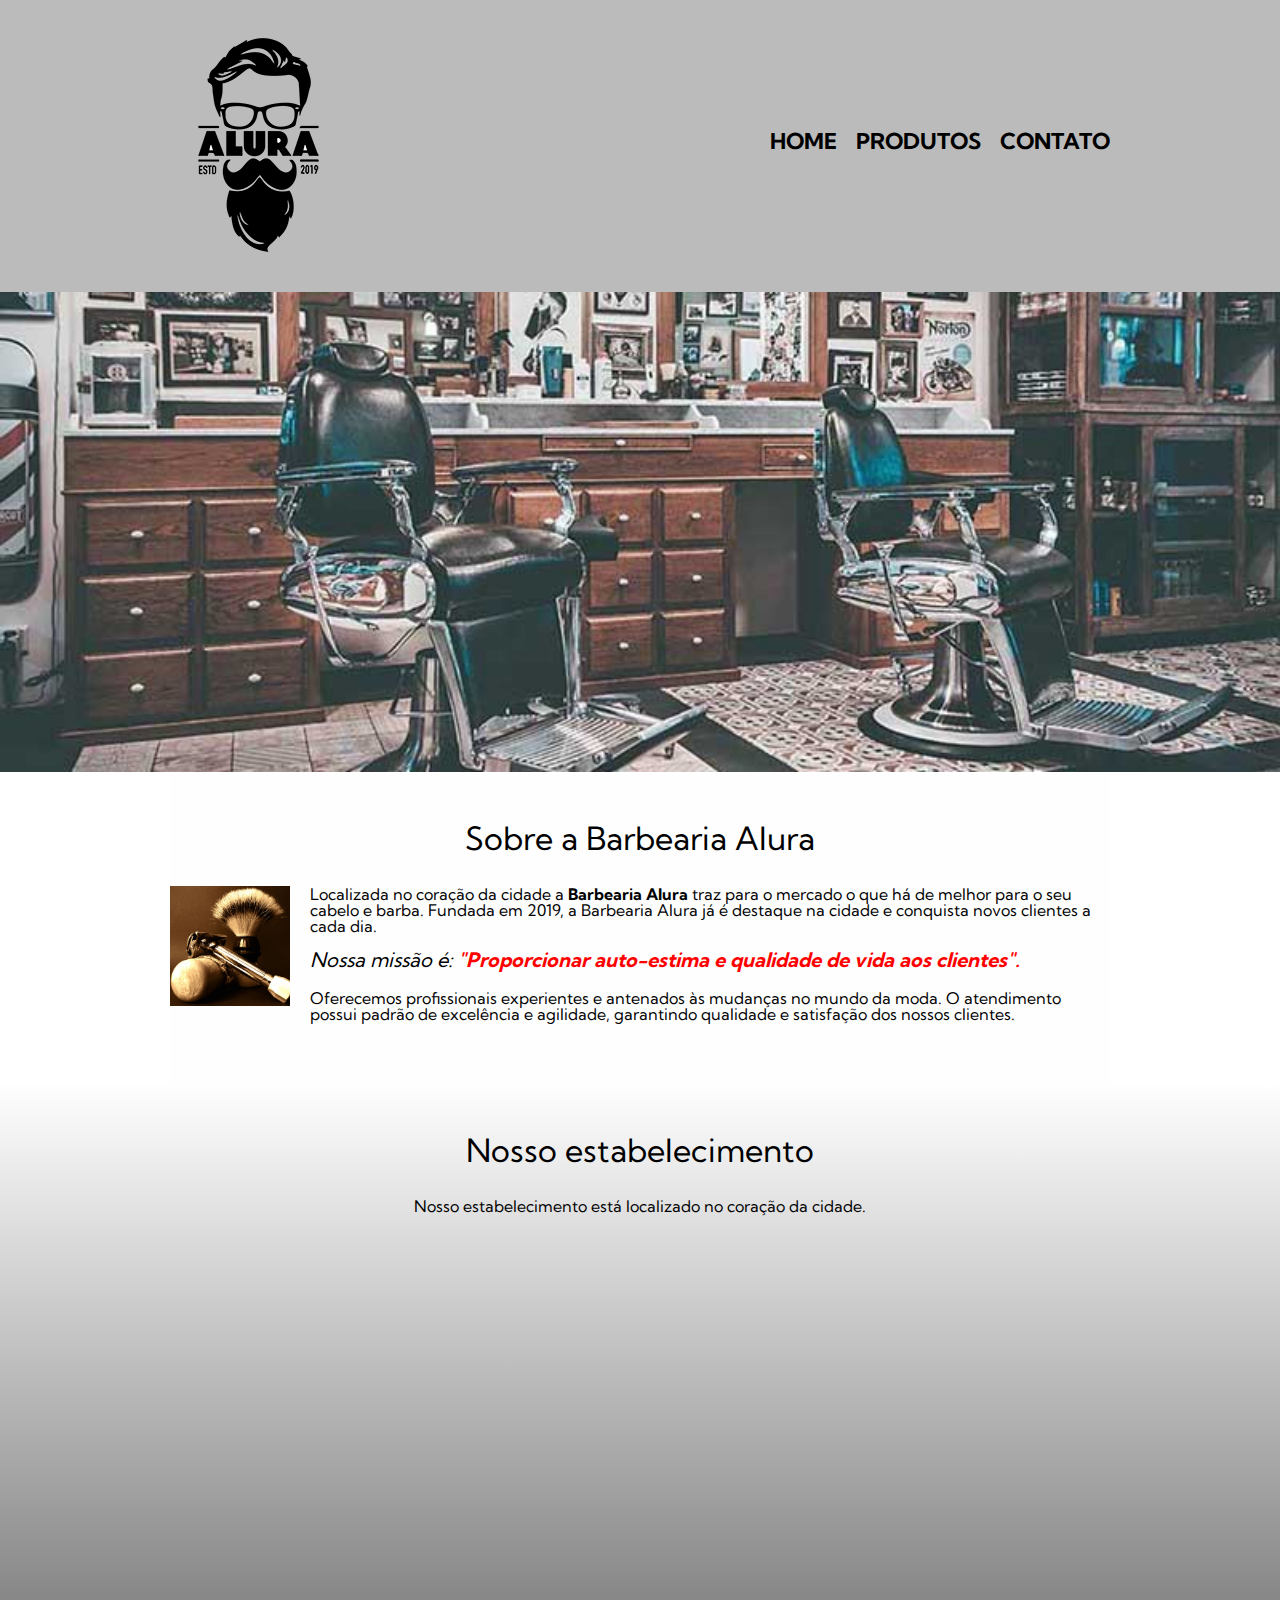
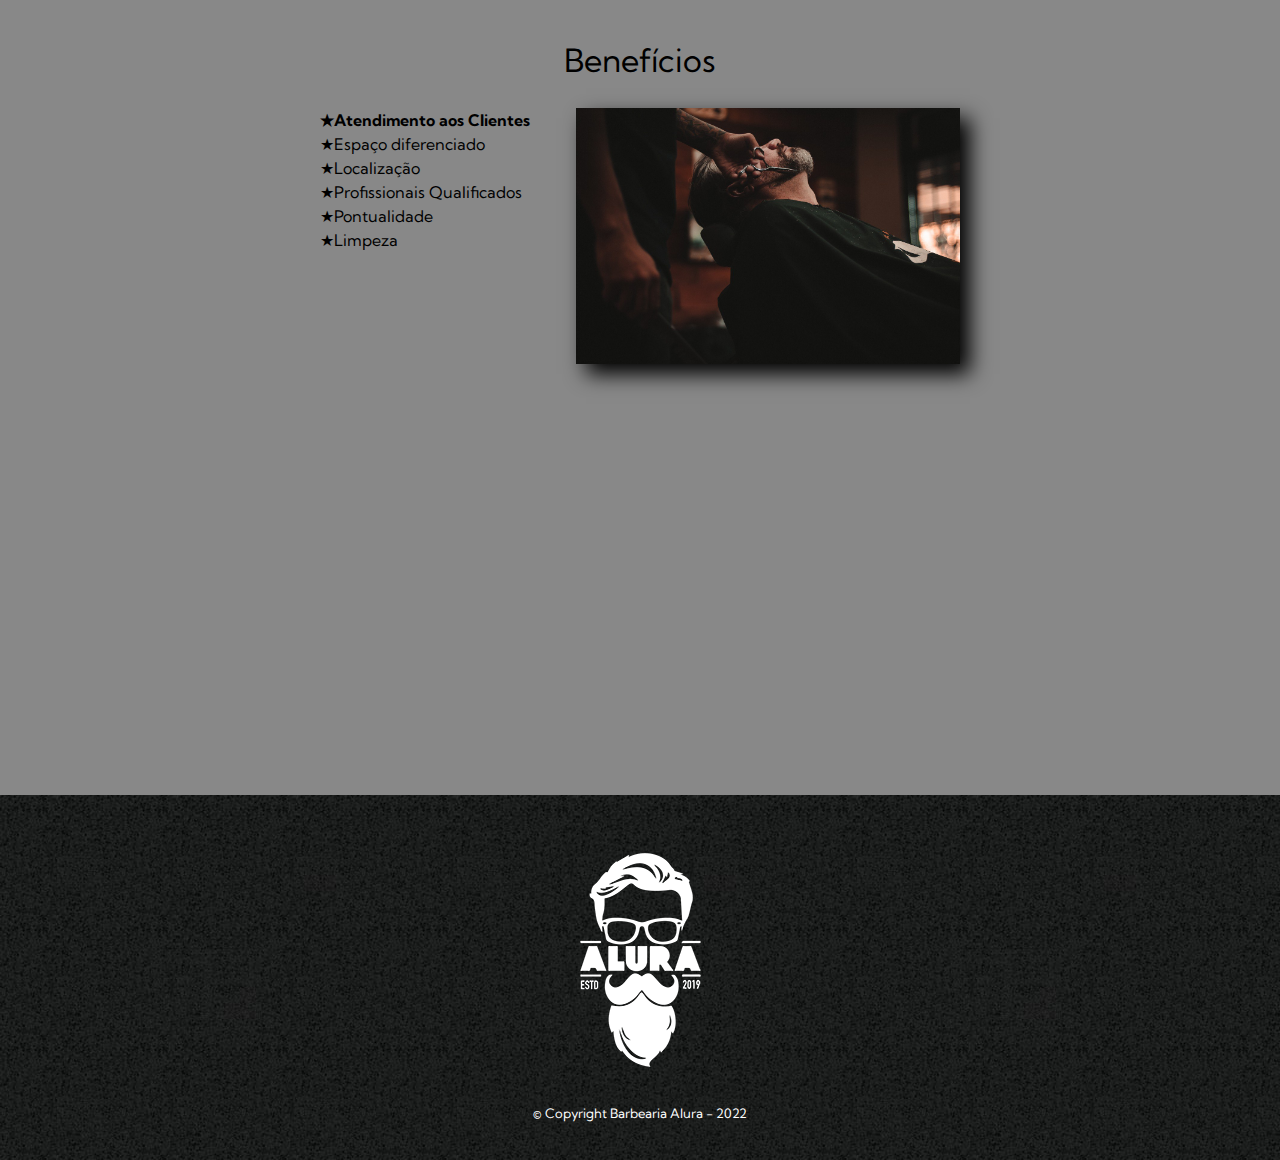
<file: index.html>
<!DOCTYPE html>
<html lang="pt-br">
<head>
    <meta charset="UTF-8">
    <meta http-equiv="X-UA-Compatible" content="IE=edge">
    <meta name="viewport" content="width=device-width, initial-scale=1.0">
    <link rel="stylesheet" href="reset.css/reset.css">
    <link rel="stylesheet" href="style.css">
    <title>Barbearia Alura</title>
</head>
<body>
    <header>
        <div class="caixa">
            <h1><img src="imgproduto/logo.png"></h1>
            <nav>
                <ul>
                    <li><a href="index.html">Home</a></li>
                    <li><a href="produtos.html">Produtos</a></li>
                    <li><a href="contato.html">Contato</a></li>
                </ul>
            </nav>
        </div>
    </header>

    <img id="banner" src="img/banner.jpg">

    <main>
        <section class="principal">
            <h2 class="titulo-principal">Sobre a Barbearia Alura</h2>

            <img class="utensilios" src="img/utensilios.jpg" alt="Utensilios de  um barbeiro.">

            <p>Localizada no coração da cidade a <strong>Barbearia Alura</strong> traz para o mercado o que há de melhor para o seu cabelo e barba. 
            Fundada em 2019, a Barbearia Alura já é destaque na cidade e conquista novos clientes a cada dia.</p>

            <p id="missao"><em>Nossa missão é: <strong>"Proporcionar auto-estima e qualidade de vida aos clientes".</strong></p></em>

            <p>Oferecemos profissionais experientes e antenados às mudanças no mundo da moda. 
            O atendimento possui padrão de excelência e agilidade, garantindo qualidade e satisfação dos nossos clientes.</p>
        </section>

        <section class="mapa">
            <h3 class="titulo-principal">Nosso estabelecimento</h3>
            <p>Nosso estabelecimento está localizado no coração da cidade.</p>

            <div class="mapa-conteudo">
                <iframe src="https://www.google.com/maps/embed?pb=!1m18!1m12!1m3!1d117027.74229562683!2d-46.66220328941135!3d-23.56424296144843!2m3!1f0!2f0!3f0!3m2!1i1024!2i768!4f13.1!3m3!1m2!1s0x94ce5a2b2ed7f3a1%3A0xab35da2f5ca62674!2sCaelum%20-%20Escola%20de%20Tecnologia!5e0!3m2!1spt-BR!2sbr!4v1647558432440!5m2!1spt-BR!2sbr" width="100%" height="300" style="border:0;" allowfullscreen="" loading="lazy"></iframe>
            </div>

        </section>

        <section class="beneficios">
            <h3 class="titulo-principal" id="bene">Benefícios</h3>
            
            <div class="conteudo-beneficios">
                <ul class="lista-beneficios">
                    <li class="itens">Atendimento aos Clientes</li>
                    <li class="itens">Espaço diferenciado</li>
                    <li class="itens">Localização</li>
                    <li class="itens">Profissionais Qualificados</li>
                    <li class="itens">Pontualidade</li>
                    <li class="itens">Limpeza</li>
                </ul><img src="img/beneficios.jpg" class="imagem-beneficios">

            </div>

            <div class="video">
                <iframe width="100%" height="315" src="https://www.youtube.com/embed/wcVVXUV0YUY" title="YouTube video player" frameborder="0" allow="accelerometer; autoplay; clipboard-write; encrypted-media; gyroscope; picture-in-picture" allowfullscreen></iframe>
            </div>
        </section>
    </main>

    <footer>
        <img src="imgproduto/logo-branco.png">
        <p class="copyright">&copy; Copyright Barbearia Alura - 2022</p>
    </footer>
</body>
</html>
</file>
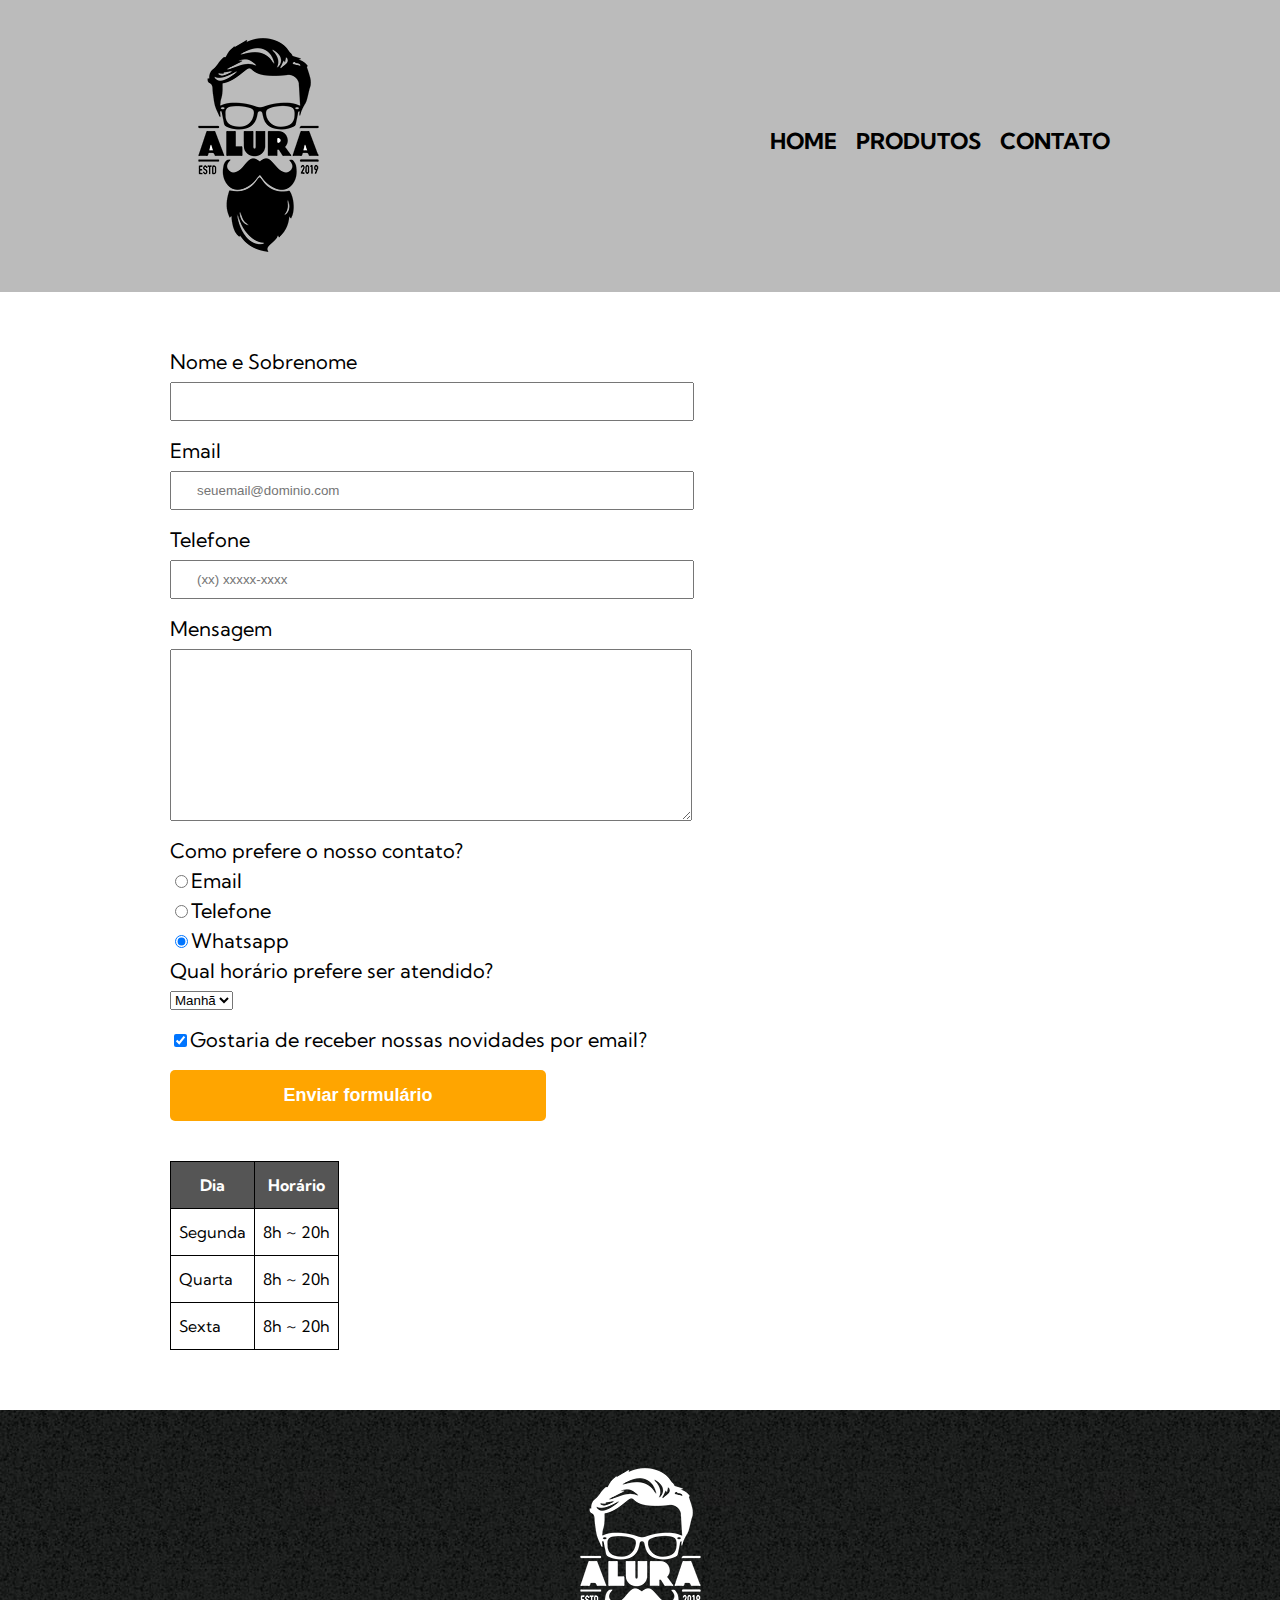
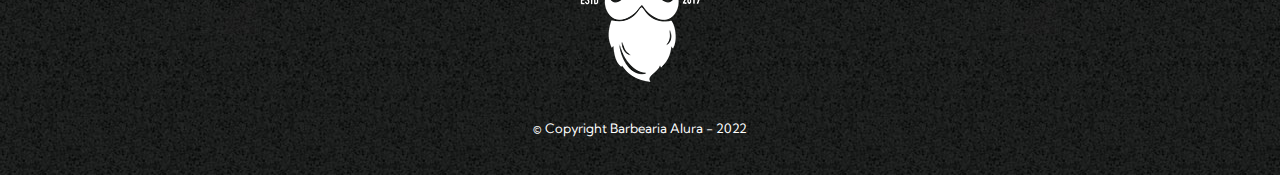
<file: contato.html>
<!DOCTYPE html>
<html lang="en">
<head>
    <meta charset="UTF-8">
    <meta http-equiv="X-UA-Compatible" content="IE=edge">
    <meta name="viewport" content="width=device-width, initial-scale=1.0">
    <link rel="stylesheet" href="reset.css/reset.css">
    <link rel="stylesheet" href="contato.css">
    <title>Contato - Barbearia Alura</title>
</head>
<body>
    <header>
        <div class="caixa">
            <h1><img src="imgproduto/logo.png" alt="Logo da Barbearia Alura"></h1>
            <nav>
                <ul>
                    <li><a href="index.html">Home</a></li>
                    <li><a href="produtos.html">Produtos</a></li>
                    <li><a href="contato.html">Contato</a></li>
                </ul>
            </nav>
        </div>
    </header>

    <main>
        <form>
            <label for="nomesoobrenome">Nome e Sobrenome</label>
            <input type="text" id="nomesobrenome" class="input-padrao" required>

            <label for="email">Email</label>
            <input type="email" id="email" class="input-padrao" required placeholder="seuemail@dominio.com">

            <label for="telefone">Telefone</label>
            <input type="tel" id="telefone" class="input-padrao" required placeholder="(xx) xxxxx-xxxx">

            <label for="mensagem">Mensagem</label>
            <textarea name="" id="mensagem" cols="70" rows="10" class="input-padrao" required></textarea>

            <fieldset>
                <legend>Como prefere o nosso contato?</legend>
                <label for="radio-email"><input type="radio" name="contato" value="email" id="radio-email">Email</label>
                

                <label for="radio-telefone"><input type="radio" name="contato" value="telefone" id="radio-telefone">Telefone</label>
                

                <label for="radio-whatsapp"><input type="radio" name="contato" value="whatsapp" id="radio-whatsapp" checked>Whatsapp</label>
                
            </fieldset>

            <fieldset>
                <legend>Qual horário prefere ser atendido?</legend>
                <select name="" id="">
                    <option value="">Manhã</option>
                    <option value="">Tarde</option>
                    <option value="">Noite</option>
                </select>
            </fieldset>

            <label class="checkbox"><input type="checkbox" checked>Gostaria de receber nossas novidades por email?</label>

            <input type="submit" value="Enviar formulário" class="enviar">
        </form>

        <table>
            <thead>
                <tr>
                    <th>Dia</th>
                    <th>Horário</th>
                </tr>
            </thead>
            <tbody>
                <tr>
                    <td>Segunda</td>
                    <td>8h ~ 20h</td>
                </tr>
                <tr>
                    <td>Quarta</td>
                    <td>8h ~ 20h</td>
                </tr>
                <tr>
                    <td>Sexta</td>
                    <td>8h ~ 20h</td>
                </tr>
            </tbody>
        </table>
    </main>

    <footer>
        <img src="imgproduto/logo-branco.png" alt="Logo da Barbearia Alura">
        <p class="copyright">&copy; Copyright Barbearia Alura - 2022</p>
    </footer>
</body>
</html>
</file>
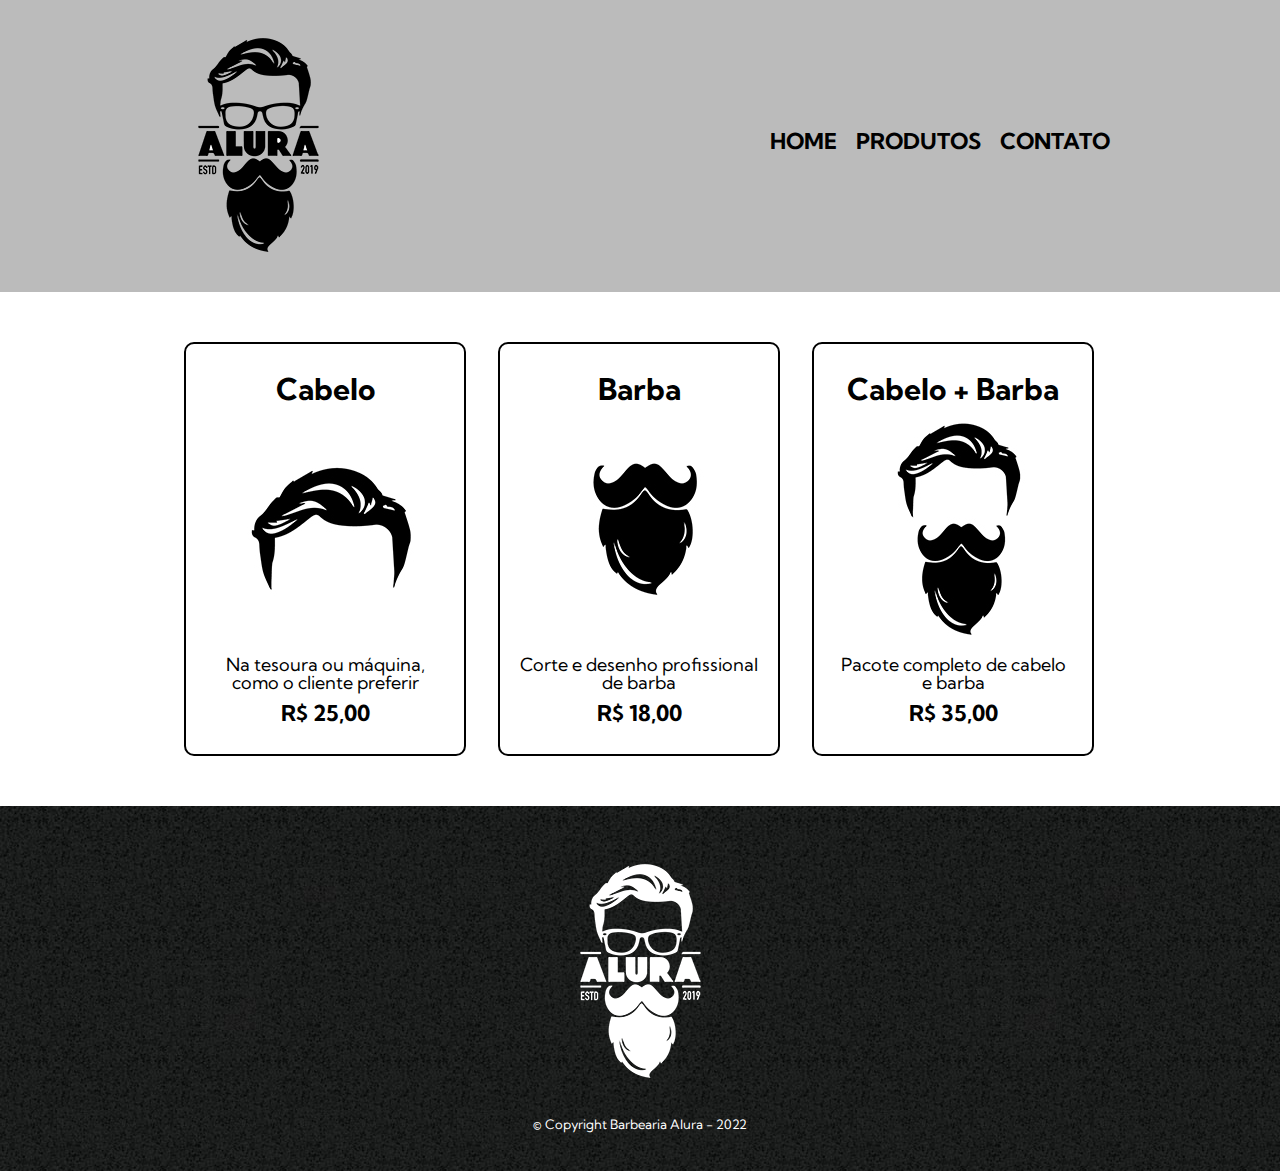
<file: produtos.html>
<!DOCTYPE html>
<html lang="pt-br">
<head>
    <meta charset="UTF-8">
    <meta http-equiv="X-UA-Compatible" content="IE=edge">
    <meta name="viewport" content="width=device-width, initial-scale=1.0">
    <link rel="stylesheet" href="reset.css/reset.css">
    <link rel="stylesheet" href="produtos.css">
    <title>Produtos - Barbearia Alura</title>
</head>
<body>
    <header>
        <div class="caixa">
            <h1><img src="imgproduto/logo.png"></h1>
            <nav>
                <ul>
                    <li><a href="index.html">Home</a></li>
                    <li><a href="produtos.html">Produtos</a></li>
                    <li><a href="contato.html">Contato</a></li>
                </ul>
            </nav>
        </div>
    </header>

    <main>
        <ul class="produtos">
            <li>
                <h2>Cabelo</h2>
                <img src="imgproduto/cabelo.jpg">
                <p class="produto-descricao">Na tesoura ou máquina, como o cliente preferir</p>
                <p class="produto-preco">R$ 25,00</p>
            </li>
            <li>
                <h2>Barba</h2>
                <img src="imgproduto/barba.jpg">
                <p class="produto-descricao">Corte e desenho profissional de barba</p>
                <p class="produto-preco">R$ 18,00</p>
            </li>
            <li>
                <h2>Cabelo + Barba</h2>
                <img src="imgproduto/cabelo+barba.jpg">
                <p class="produto-descricao">Pacote completo de cabelo e barba</p>
                <p class="produto-preco">R$ 35,00</p>
            </li>
        </ul>
    </main>

    <footer>
        <img src="imgproduto/logo-branco.png">
        <p class="copyright">&copy; Copyright Barbearia Alura - 2022</p>
    </footer>
</body>
</html>
</file>
<file: style.css>
@import url('https://fonts.googleapis.com/css2?family=Kumbh+Sans:wght@400;700&display=swap');

body {
    background: white;
    font-family: 'Kumbh Sans', sans-serif;
}

header {
    background: #bbbbbb;
    padding: 20px 0;
}

.caixa {
    position: relative;
    width: 940px;
    margin: 0 auto;
}

nav {
    position: absolute;
    top: 110px;
    right: 0;
}

nav li{
    display: inline;
    margin: 0 0 0 15px;
}

nav a {
    text-transform: uppercase;
    color: #000000;
    font-weight: bold;
    font-size: 22px;
    text-decoration: none;
}

nav a:hover {
    color: #c78c19;
    text-decoration: underline;
}

#missao {
    font-size: 20px;
}

em strong {
    color: red;
}

.beneficios {
    background: white;
    padding:  20px;
}

.imagembeneficios {
    width: 50%;
}

footer {
    text-align: center;
    background: url("imgproduto/bg.jpg");
    padding: 40px 0;
}

.copyright {
    color: white;
    font-size: 13px;
    margin: 20px 0 0;
}

#banner {
    width: 100%;
}

.titulo-principal {
    text-align: center;
    font-size: 2em;
    margin: 0 0 1em;
    clear: left;
}

.principal {
    padding: 3em 0;
    background: #fefefe;
    width: 940px;
    margin: 0 auto;
}

.principal p {
    margin: 0 0 1em;
}

.principal strong {
    font-weight: bold;
}

.principal em {
    font-style: italic;
}

.utensilios{
    width: 120px;
    float: left;
    margin: 0 20px 20px 0;
}

.mapa {
    padding: 3em 0;
    background: linear-gradient(#fefefe, #888888);
}

.mapa-conteudo {
    width: 940px;
    margin: 0 auto;
}

.mapa p {
    margin: 0 0 2em;
    text-align: center;
}

.beneficios {
    padding: 3em 0;
    background: #888888;
}

.conteudo-beneficios {
    width: 640px;
    margin: 0 auto;
}

.lista-beneficios {
    width: 40%;
    display: inline-block;
    vertical-align: top;
}

.itens {
    line-height: 1.5;
}

.itens:first-child {
    font-weight: bold;
}

.itens::before {
    content: "★";
}

.imagem-beneficios {
    width: 60%;
    opacity: 1;
    transition: 400ms;
    box-shadow: 10px 10px 20px;
}

.imagem-beneficios:hover {
    opacity: 0.3;
}

.video {
    width: 560px;
    margin: 2em auto;
}

/*Adaptação para telas mobile*/

@media screen and (max-width: 480px) {
    .caixa, .principal, .conteudo-beneficios, .mapa-conteudo, .video {
        width: auto;
    }

    h1 {
        text-align: center;
    }

    nav {
        position: static;
    }

    .lista-beneficios, .imagem-beneficios {
        width: 100%;
    }

}
</file>
<file: contato.css>
@import url('https://fonts.googleapis.com/css2?family=Kumbh+Sans:wght@400;700&display=swap');

body {
    font-family: 'Kumbh Sans', sans-serif;
}

header {
    background: #bbbbbb;
    padding: 20px 0;
}

.caixa {
    position: relative;
    width: 940px;
    margin: 0 auto;
}

nav {
    position: absolute;
    top: 110px;
    right: 0;
}

nav li{
    display: inline;
    margin: 0 0 0 15px;
}

nav a {
    text-transform: uppercase;
    color: #000000;
    font-weight: bold;
    font-size: 22px;
    text-decoration: none;
}

nav a:hover {
    color: #c78c19;
    text-decoration: underline;
}

main {
    width: 940px;
    margin: 0 auto;
    padding: 20px;
}

form {
    margin: 40px 0;
}

form label, form legend {
    display: block;
    font-size: 20px;
    margin: 0 0 10px;
}

.input-padrao {
    display: block;
    margin: 0 0 20px;
    padding: 10px 25px;
    width: 50%;
}

.checkbox {
    margin: 20px 0;
}

.enviar {
    width: 40%;
    padding: 15px 0;
    background: orange;
    color: white;
    font-weight: bold;
    font-size: 18px;
    border: none;
    border-radius: 5px;
    transition: 1s all;
    cursor: pointer;
}

.enviar:hover {
    background: darkorange;
    transform: scale(1.2);
}

table {
    margin: 20px 0 40px;
}

thead {
    background: #555555;
    font-weight: bold;
    color: white;
}

td, th {
    border: 1px solid #000000;
    padding: 15px 8px;
}

footer {
    text-align: center;
    background: url("imgproduto/bg.jpg");
    padding: 40px 0;
}

.copyright {
    color: white;
    font-size: 13px;
    margin: 20px 0 0;
}

/*
form input, form textarea {
    display: block;
    margin: 0 0 20px;
    padding: 10px 25px;
    width: 50%;
}
*/
</file>
<file: produtos.css>
@import url('https://fonts.googleapis.com/css2?family=Kumbh+Sans:wght@400;700&display=swap');

body {
    font-family: 'Kumbh Sans', sans-serif;
}

header {
    background: #bbbbbb;
    padding: 20px 0;
}

.caixa {
    position: relative;
    width: 940px;
    margin: 0 auto;
}

nav {
    position: absolute;
    top: 110px;
    right: 0;
}

nav li{
    display: inline;
    margin: 0 0 0 15px;
}

nav a {
    text-transform: uppercase;
    color: #000000;
    font-weight: bold;
    font-size: 22px;
    text-decoration: none;
}

nav a:hover {
    color: #c78c19;
    text-decoration: underline;
}

.produtos {
    width: 940px;
    margin: 0 auto;
    padding: 50px 0;
}

.produtos li {
    display: inline-block;
    text-align: center;
    width: 30%;
    vertical-align: top;
    margin: 0 1.5%;
    padding: 30px 20px;
    box-sizing: border-box;
    border: 2px solid #000000;
    border-radius: 10px;
}

.produtos li:hover {
    border-color: #c78c19;
}

.produtos li:active {
    border-color: #088c19;
}

.produtos li:hover h2 {
    font-size: 34px;
}

.produtos h2 {
    font-size: 30px;
    font-weight: bold;
}

.produto-descricao {
    font-size: 18px;
}

.produto-preco {
    font-size: 22px;
    font-weight: bold;
    margin: 10px 0 0;
}

footer {
    text-align: center;
    background: url("imgproduto/bg.jpg");
    padding: 40px 0;
}

.copyright {
    color: white;
    font-size: 13px;
    margin: 20px 0 0;
}

@media screen and (max-width: 480px) {
    .caixa, .principal, .mapa-conteudo {
        width: auto;
    }

    h1 {
        text-align: center;
    }

    nav {
        position: static;
    }

    .produtos > li {
        display: block;
        margin: 5%;
    }

    .lista-beneficios, .imagem-beneficios {
        width: 100%;
    }

}
</file>
